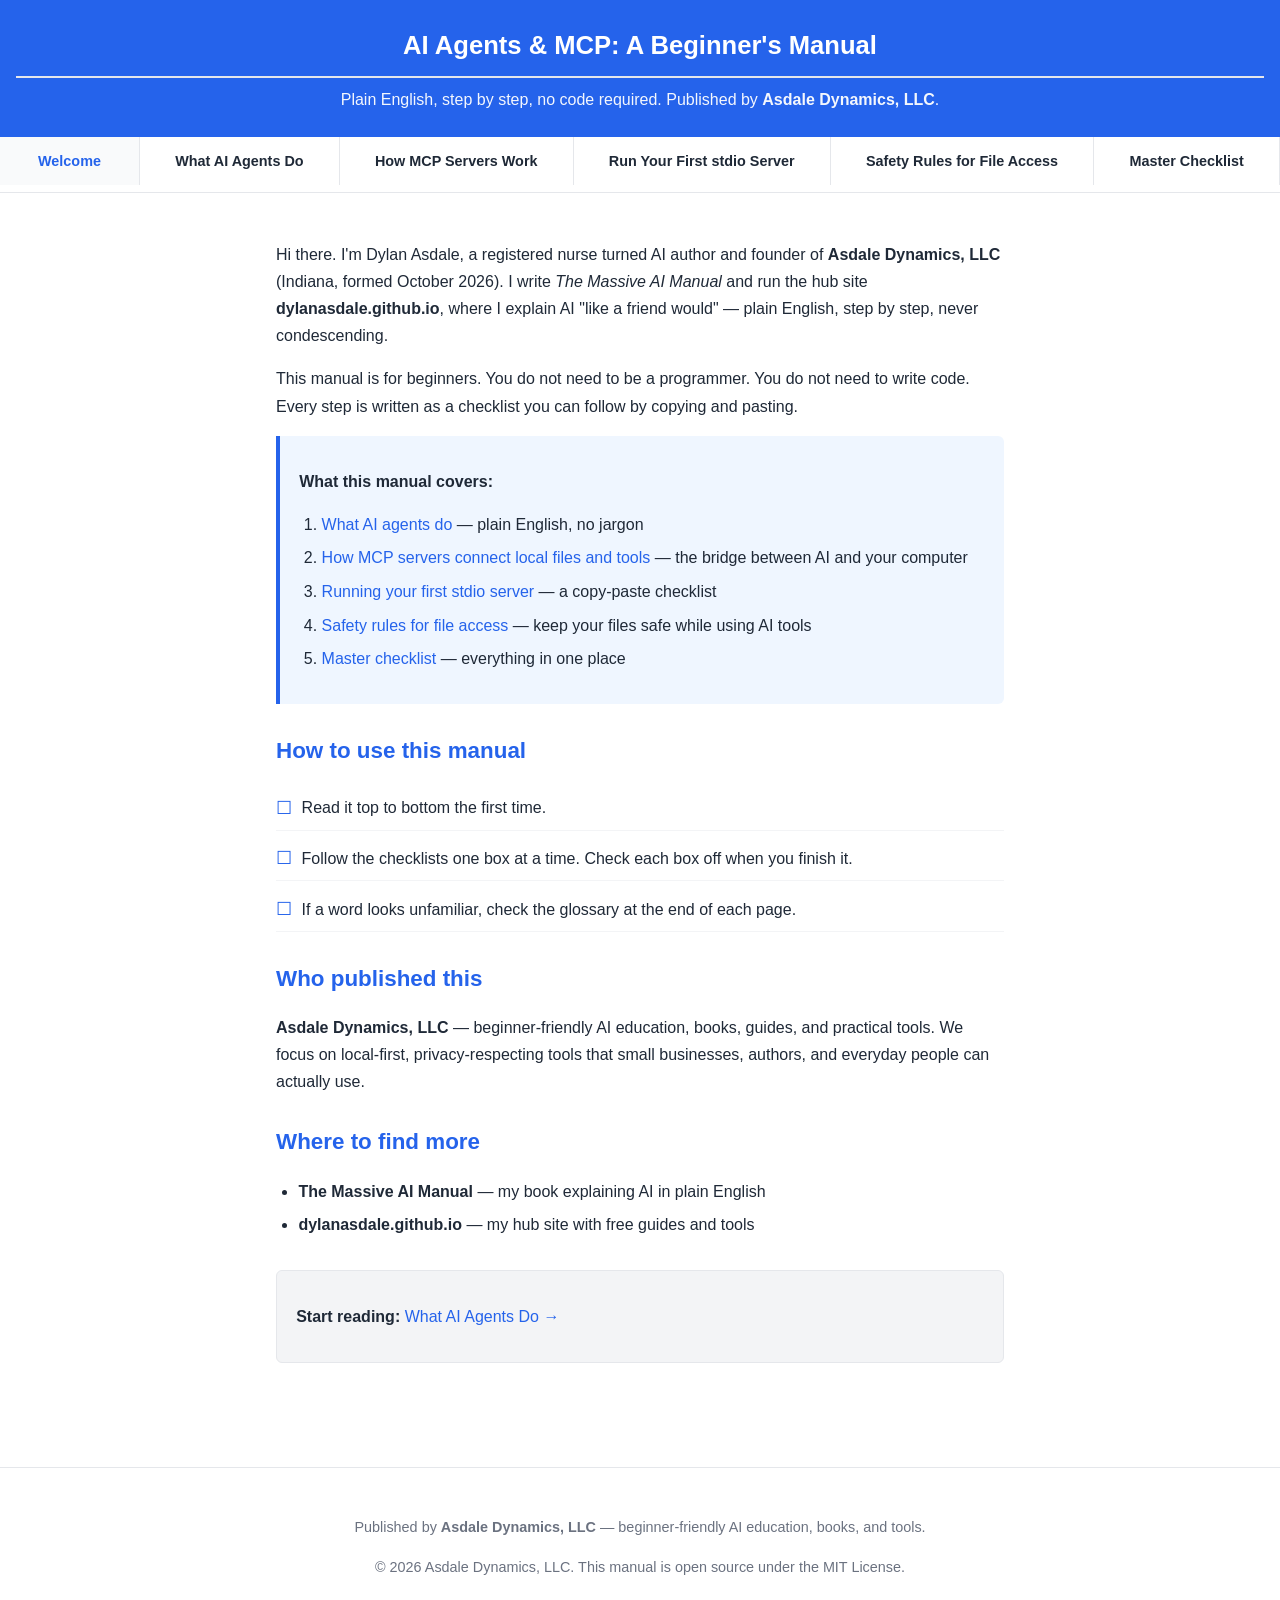
<file: site/index.html>
<!DOCTYPE html>
<html lang="en">
<head>
<meta charset="UTF-8">
<meta name="viewport" content="width=device-width, initial-scale=1.0">
<title>AI Agents &amp; MCP: A Beginner's Manual — Asdale Dynamics, LLC</title>
<link rel="stylesheet" href="style.css">
</head>
<body>

<header class="site-header">
  <h1>AI Agents &amp; MCP: A Beginner's Manual</h1>
  <p>Plain English, step by step, no code required. Published by <strong>Asdale Dynamics, LLC</strong>.</p>
</header>

<nav aria-label="Main navigation">
  <ul>
    <li><a href="index.html" class="active">Welcome</a></li>
    <li><a href="01-what-are-ai-agents.html">What AI Agents Do</a></li>
    <li><a href="02-how-mcp-works.html">How MCP Servers Work</a></li>
    <li><a href="03-running-your-first-stdio-server.html">Run Your First stdio Server</a></li>
    <li><a href="04-safety-rules-for-file-access.html">Safety Rules for File Access</a></li>
    <li><a href="05-master-checklist.html">Master Checklist</a></li>
  </ul>
</nav>

<main>
<section>
<p>Hi there. I'm Dylan Asdale, a registered nurse turned AI author and founder of <strong>Asdale Dynamics, LLC</strong> (Indiana, formed October 2026). I write <em>The Massive AI Manual</em> and run the hub site <strong>dylanasdale.github.io</strong>, where I explain AI "like a friend would" — plain English, step by step, never condescending.</p>

<p>This manual is for beginners. You do not need to be a programmer. You do not need to write code. Every step is written as a checklist you can follow by copying and pasting.</p>

<div class="callout">
<p><strong>What this manual covers:</strong></p>
<ol>
<li><a href="01-what-are-ai-agents.html">What AI agents do</a> — plain English, no jargon</li>
<li><a href="02-how-mcp-works.html">How MCP servers connect local files and tools</a> — the bridge between AI and your computer</li>
<li><a href="03-running-your-first-stdio-server.html">Running your first stdio server</a> — a copy-paste checklist</li>
<li><a href="04-safety-rules-for-file-access.html">Safety rules for file access</a> — keep your files safe while using AI tools</li>
<li><a href="05-master-checklist.html">Master checklist</a> — everything in one place</li>
</ol>
</div>

<h2>How to use this manual</h2>
<ul class="checklist">
<li>Read it top to bottom the first time.</li>
<li>Follow the checklists one box at a time. Check each box off when you finish it.</li>
<li>If a word looks unfamiliar, check the glossary at the end of each page.</li>
</ul>

<h2>Who published this</h2>
<p><strong>Asdale Dynamics, LLC</strong> — beginner-friendly AI education, books, guides, and practical tools. We focus on local-first, privacy-respecting tools that small businesses, authors, and everyday people can actually use.</p>

<h2>Where to find more</h2>
<ul>
<li><strong>The Massive AI Manual</strong> — my book explaining AI in plain English</li>
<li><strong>dylanasdale.github.io</strong> — my hub site with free guides and tools</li>
</ul>

<div class="next-step">
<p><strong>Start reading:</strong> <a href="01-what-are-ai-agents.html">What AI Agents Do →</a></p>
</div>
</section>
</main>

<footer>
<p>Published by <strong>Asdale Dynamics, LLC</strong> — beginner-friendly AI education, books, and tools.</p>
<p>© 2026 Asdale Dynamics, LLC. This manual is open source under the MIT License.</p>
</footer>

</body>
</html>
</file>
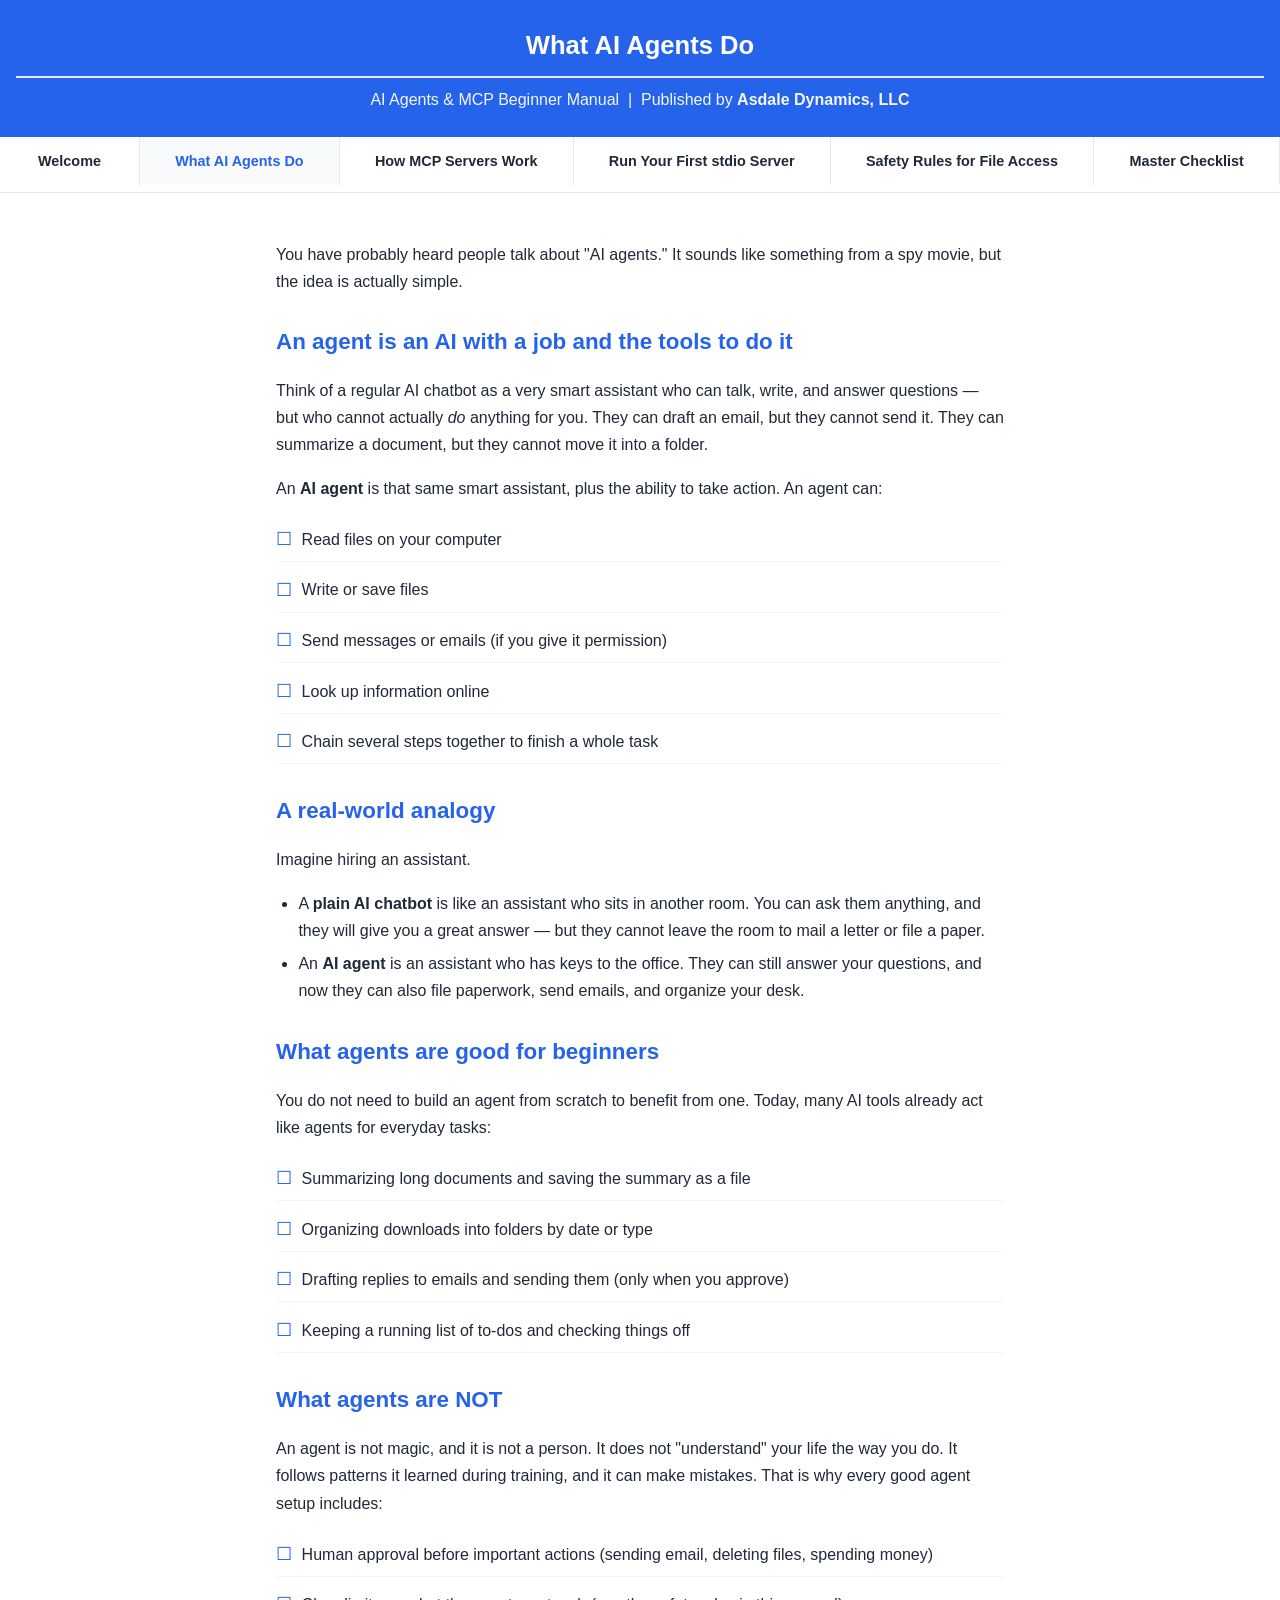
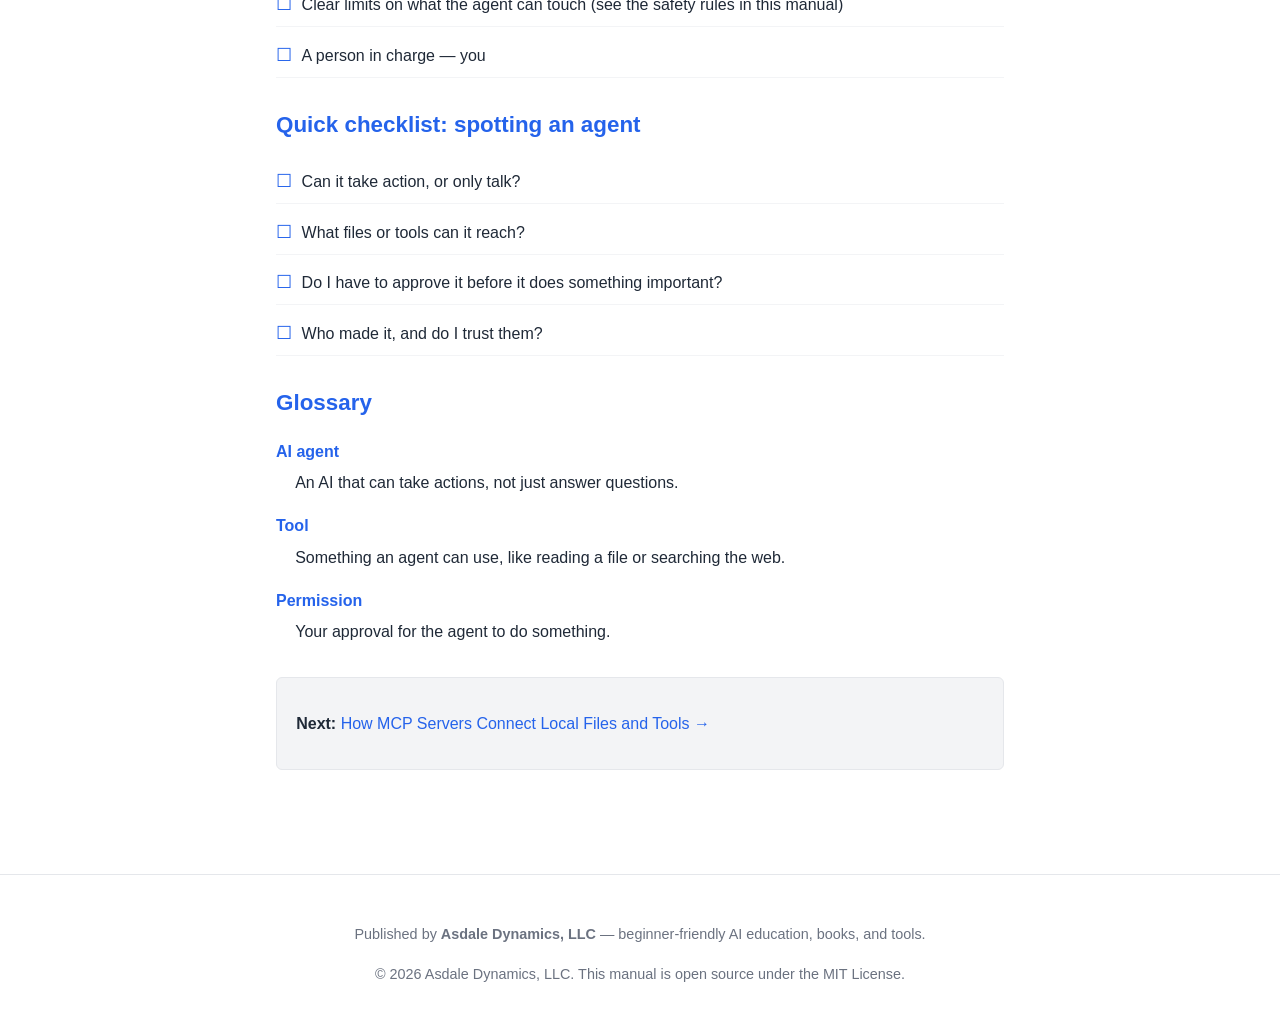
<file: site/01-what-are-ai-agents.html>
<!DOCTYPE html>
<html lang="en">
<head>
<meta charset="UTF-8">
<meta name="viewport" content="width=device-width, initial-scale=1.0">
<title>What AI Agents Do — AI Agents &amp; MCP Beginner Manual</title>
<link rel="stylesheet" href="style.css">
</head>
<body>

<header class="site-header">
  <h1>What AI Agents Do</h1>
  <p>AI Agents &amp; MCP Beginner Manual &nbsp;|&nbsp; Published by <strong>Asdale Dynamics, LLC</strong></p>
</header>

<nav aria-label="Main navigation">
  <ul>
    <li><a href="index.html">Welcome</a></li>
    <li><a href="01-what-are-ai-agents.html" class="active">What AI Agents Do</a></li>
    <li><a href="02-how-mcp-works.html">How MCP Servers Work</a></li>
    <li><a href="03-running-your-first-stdio-server.html">Run Your First stdio Server</a></li>
    <li><a href="04-safety-rules-for-file-access.html">Safety Rules for File Access</a></li>
    <li><a href="05-master-checklist.html">Master Checklist</a></li>
  </ul>
</nav>

<main>
<section>
<p>You have probably heard people talk about "AI agents." It sounds like something from a spy movie, but the idea is actually simple.</p>

<h2>An agent is an AI with a job and the tools to do it</h2>
<p>Think of a regular AI chatbot as a very smart assistant who can talk, write, and answer questions — but who cannot actually <em>do</em> anything for you. They can draft an email, but they cannot send it. They can summarize a document, but they cannot move it into a folder.</p>

<p>An <strong>AI agent</strong> is that same smart assistant, plus the ability to take action. An agent can:</p>
<ul class="checklist">
<li>Read files on your computer</li>
<li>Write or save files</li>
<li>Send messages or emails (if you give it permission)</li>
<li>Look up information online</li>
<li>Chain several steps together to finish a whole task</li>
</ul>

<h2>A real-world analogy</h2>
<p>Imagine hiring an assistant.</p>
<ul>
<li>A <strong>plain AI chatbot</strong> is like an assistant who sits in another room. You can ask them anything, and they will give you a great answer — but they cannot leave the room to mail a letter or file a paper.</li>
<li>An <strong>AI agent</strong> is an assistant who has keys to the office. They can still answer your questions, and now they can also file paperwork, send emails, and organize your desk.</li>
</ul>

<h2>What agents are good for beginners</h2>
<p>You do not need to build an agent from scratch to benefit from one. Today, many AI tools already act like agents for everyday tasks:</p>
<ul class="checklist">
<li>Summarizing long documents and saving the summary as a file</li>
<li>Organizing downloads into folders by date or type</li>
<li>Drafting replies to emails and sending them (only when you approve)</li>
<li>Keeping a running list of to-dos and checking things off</li>
</ul>

<h2>What agents are NOT</h2>
<p>An agent is not magic, and it is not a person. It does not "understand" your life the way you do. It follows patterns it learned during training, and it can make mistakes. That is why every good agent setup includes:</p>
<ul class="checklist">
<li>Human approval before important actions (sending email, deleting files, spending money)</li>
<li>Clear limits on what the agent can touch (see the safety rules in this manual)</li>
<li>A person in charge — you</li>
</ul>

<h2>Quick checklist: spotting an agent</h2>
<ul class="checklist">
<li>Can it take action, or only talk?</li>
<li>What files or tools can it reach?</li>
<li>Do I have to approve it before it does something important?</li>
<li>Who made it, and do I trust them?</li>
</ul>

<h2>Glossary</h2>
<dl class="glossary">
<dt>AI agent</dt>
<dd>An AI that can take actions, not just answer questions.</dd>
<dt>Tool</dt>
<dd>Something an agent can use, like reading a file or searching the web.</dd>
<dt>Permission</dt>
<dd>Your approval for the agent to do something.</dd>
</dl>

<div class="next-step">
<p><strong>Next:</strong> <a href="02-how-mcp-works.html">How MCP Servers Connect Local Files and Tools →</a></p>
</div>
</section>
</main>

<footer>
<p>Published by <strong>Asdale Dynamics, LLC</strong> — beginner-friendly AI education, books, and tools.</p>
<p>© 2026 Asdale Dynamics, LLC. This manual is open source under the MIT License.</p>
</footer>

</body>
</html>
</file>
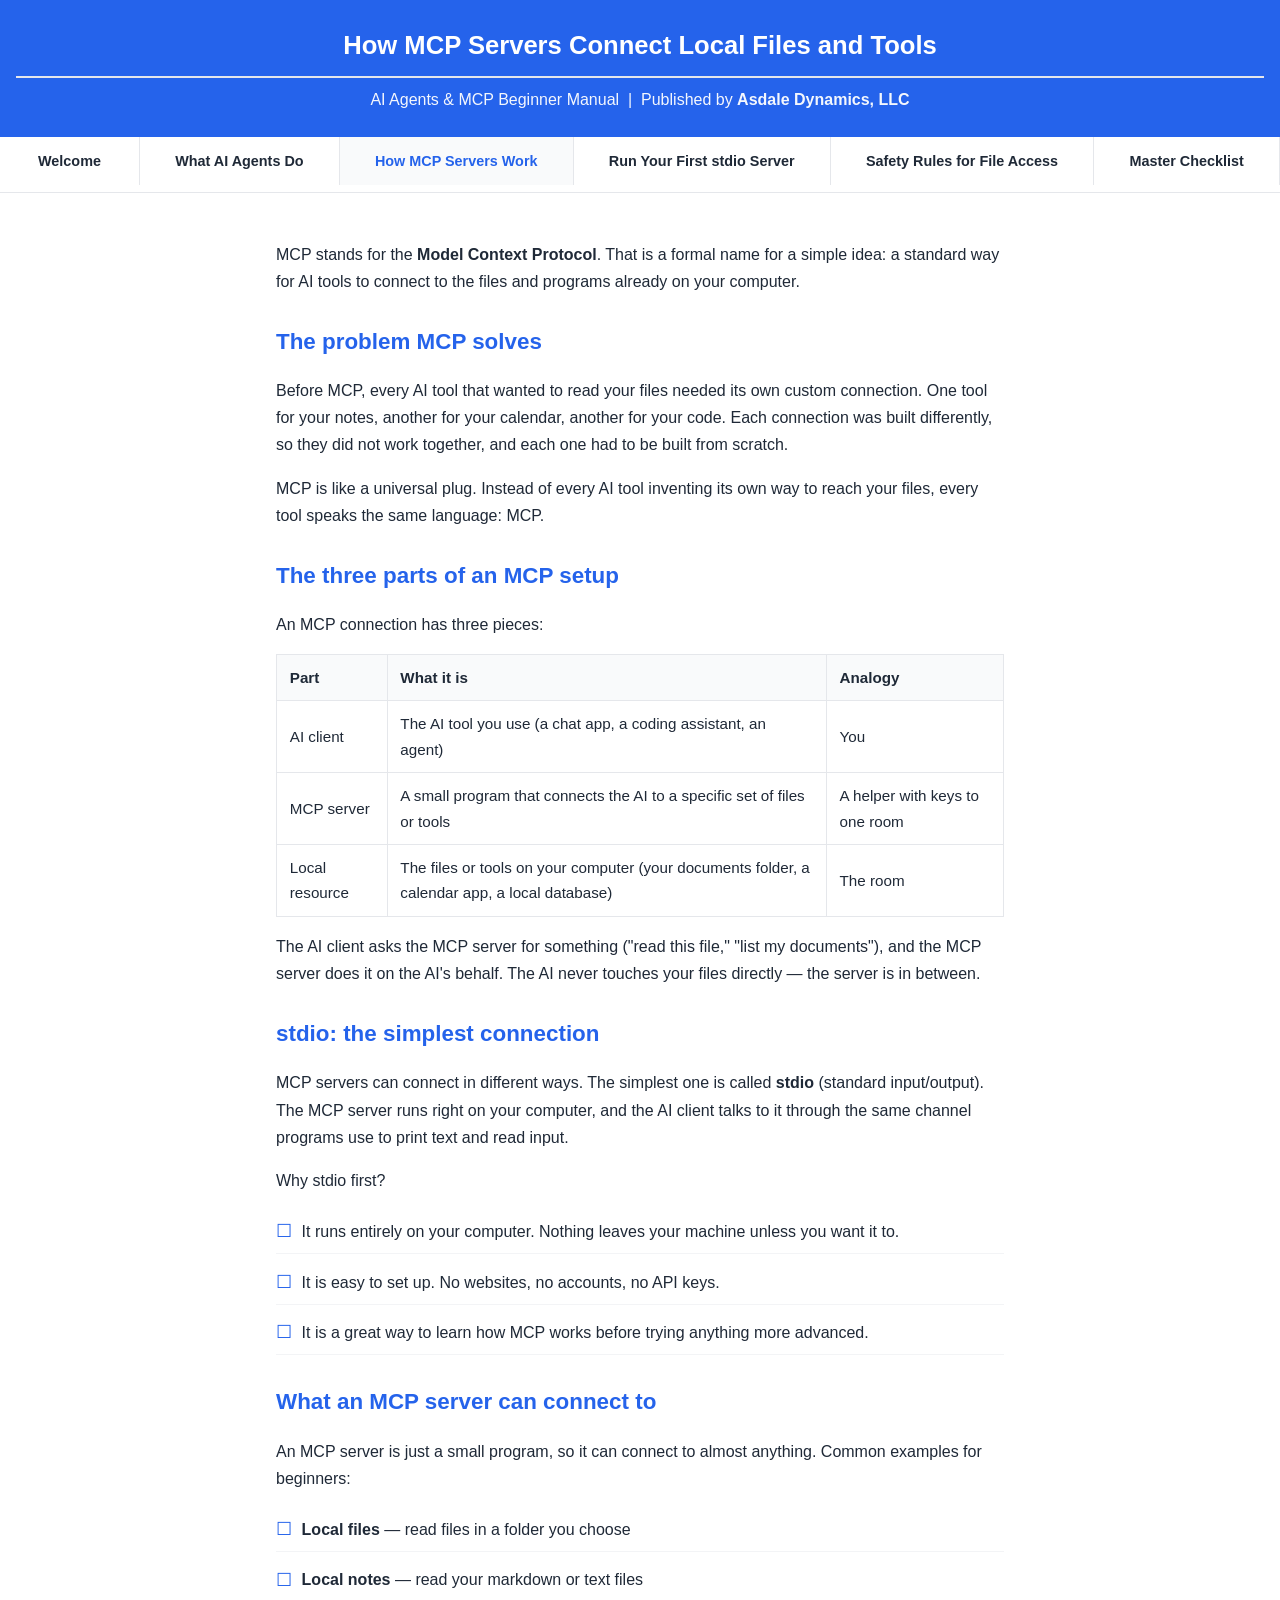
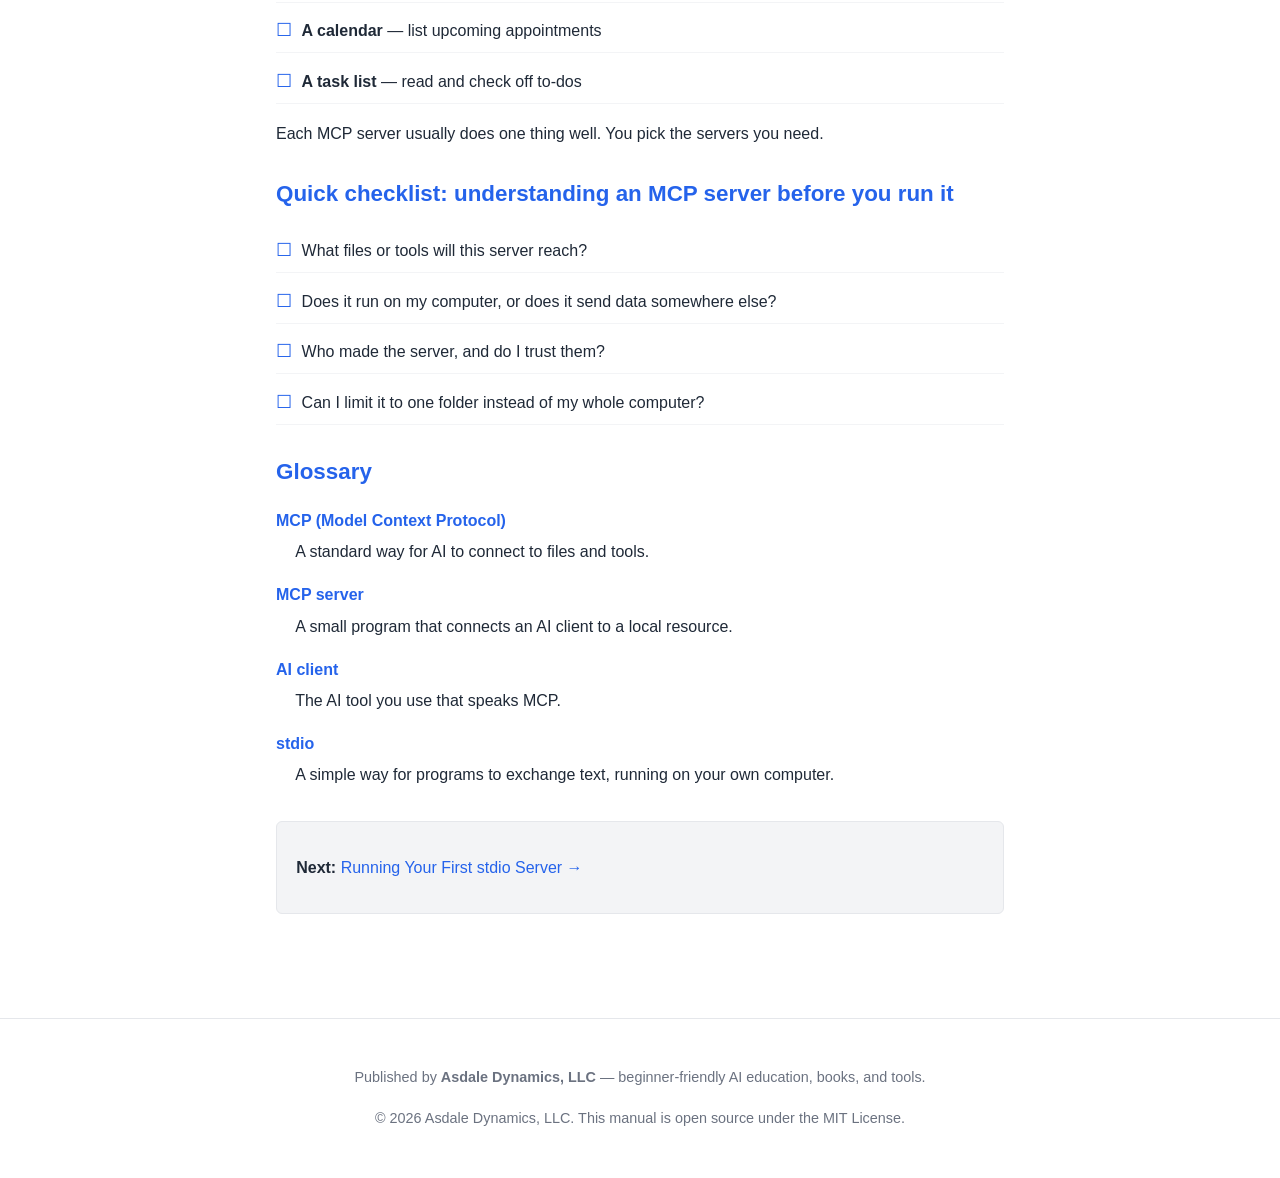
<file: site/02-how-mcp-works.html>
<!DOCTYPE html>
<html lang="en">
<head>
<meta charset="UTF-8">
<meta name="viewport" content="width=device-width, initial-scale=1.0">
<title>How MCP Servers Connect Local Files and Tools — AI Agents &amp; MCP Beginner Manual</title>
<link rel="stylesheet" href="style.css">
</head>
<body>

<header class="site-header">
  <h1>How MCP Servers Connect Local Files and Tools</h1>
  <p>AI Agents &amp; MCP Beginner Manual &nbsp;|&nbsp; Published by <strong>Asdale Dynamics, LLC</strong></p>
</header>

<nav aria-label="Main navigation">
  <ul>
    <li><a href="index.html">Welcome</a></li>
    <li><a href="01-what-are-ai-agents.html">What AI Agents Do</a></li>
    <li><a href="02-how-mcp-works.html" class="active">How MCP Servers Work</a></li>
    <li><a href="03-running-your-first-stdio-server.html">Run Your First stdio Server</a></li>
    <li><a href="04-safety-rules-for-file-access.html">Safety Rules for File Access</a></li>
    <li><a href="05-master-checklist.html">Master Checklist</a></li>
  </ul>
</nav>

<main>
<section>
<p>MCP stands for the <strong>Model Context Protocol</strong>. That is a formal name for a simple idea: a standard way for AI tools to connect to the files and programs already on your computer.</p>

<h2>The problem MCP solves</h2>
<p>Before MCP, every AI tool that wanted to read your files needed its own custom connection. One tool for your notes, another for your calendar, another for your code. Each connection was built differently, so they did not work together, and each one had to be built from scratch.</p>

<p>MCP is like a universal plug. Instead of every AI tool inventing its own way to reach your files, every tool speaks the same language: MCP.</p>

<h2>The three parts of an MCP setup</h2>
<p>An MCP connection has three pieces:</p>
<table>
<thead>
<tr><th>Part</th><th>What it is</th><th>Analogy</th></tr>
</thead>
<tbody>
<tr><td>AI client</td><td>The AI tool you use (a chat app, a coding assistant, an agent)</td><td>You</td></tr>
<tr><td>MCP server</td><td>A small program that connects the AI to a specific set of files or tools</td><td>A helper with keys to one room</td></tr>
<tr><td>Local resource</td><td>The files or tools on your computer (your documents folder, a calendar app, a local database)</td><td>The room</td></tr>
</tbody>
</table>

<p>The AI client asks the MCP server for something ("read this file," "list my documents"), and the MCP server does it on the AI's behalf. The AI never touches your files directly — the server is in between.</p>

<h2>stdio: the simplest connection</h2>
<p>MCP servers can connect in different ways. The simplest one is called <strong>stdio</strong> (standard input/output). The MCP server runs right on your computer, and the AI client talks to it through the same channel programs use to print text and read input.</p>

<p>Why stdio first?</p>
<ul class="checklist">
<li>It runs entirely on your computer. Nothing leaves your machine unless you want it to.</li>
<li>It is easy to set up. No websites, no accounts, no API keys.</li>
<li>It is a great way to learn how MCP works before trying anything more advanced.</li>
</ul>

<h2>What an MCP server can connect to</h2>
<p>An MCP server is just a small program, so it can connect to almost anything. Common examples for beginners:</p>
<ul class="checklist">
<li><strong>Local files</strong> — read files in a folder you choose</li>
<li><strong>Local notes</strong> — read your markdown or text files</li>
<li><strong>A calendar</strong> — list upcoming appointments</li>
<li><strong>A task list</strong> — read and check off to-dos</li>
</ul>

<p>Each MCP server usually does one thing well. You pick the servers you need.</p>

<h2>Quick checklist: understanding an MCP server before you run it</h2>
<ul class="checklist">
<li>What files or tools will this server reach?</li>
<li>Does it run on my computer, or does it send data somewhere else?</li>
<li>Who made the server, and do I trust them?</li>
<li>Can I limit it to one folder instead of my whole computer?</li>
</ul>

<h2>Glossary</h2>
<dl class="glossary">
<dt>MCP (Model Context Protocol)</dt>
<dd>A standard way for AI to connect to files and tools.</dd>
<dt>MCP server</dt>
<dd>A small program that connects an AI client to a local resource.</dd>
<dt>AI client</dt>
<dd>The AI tool you use that speaks MCP.</dd>
<dt>stdio</dt>
<dd>A simple way for programs to exchange text, running on your own computer.</dd>
</dl>

<div class="next-step">
<p><strong>Next:</strong> <a href="03-running-your-first-stdio-server.html">Running Your First stdio Server →</a></p>
</div>
</section>
</main>

<footer>
<p>Published by <strong>Asdale Dynamics, LLC</strong> — beginner-friendly AI education, books, and tools.</p>
<p>© 2026 Asdale Dynamics, LLC. This manual is open source under the MIT License.</p>
</footer>

</body>
</html>
</file>
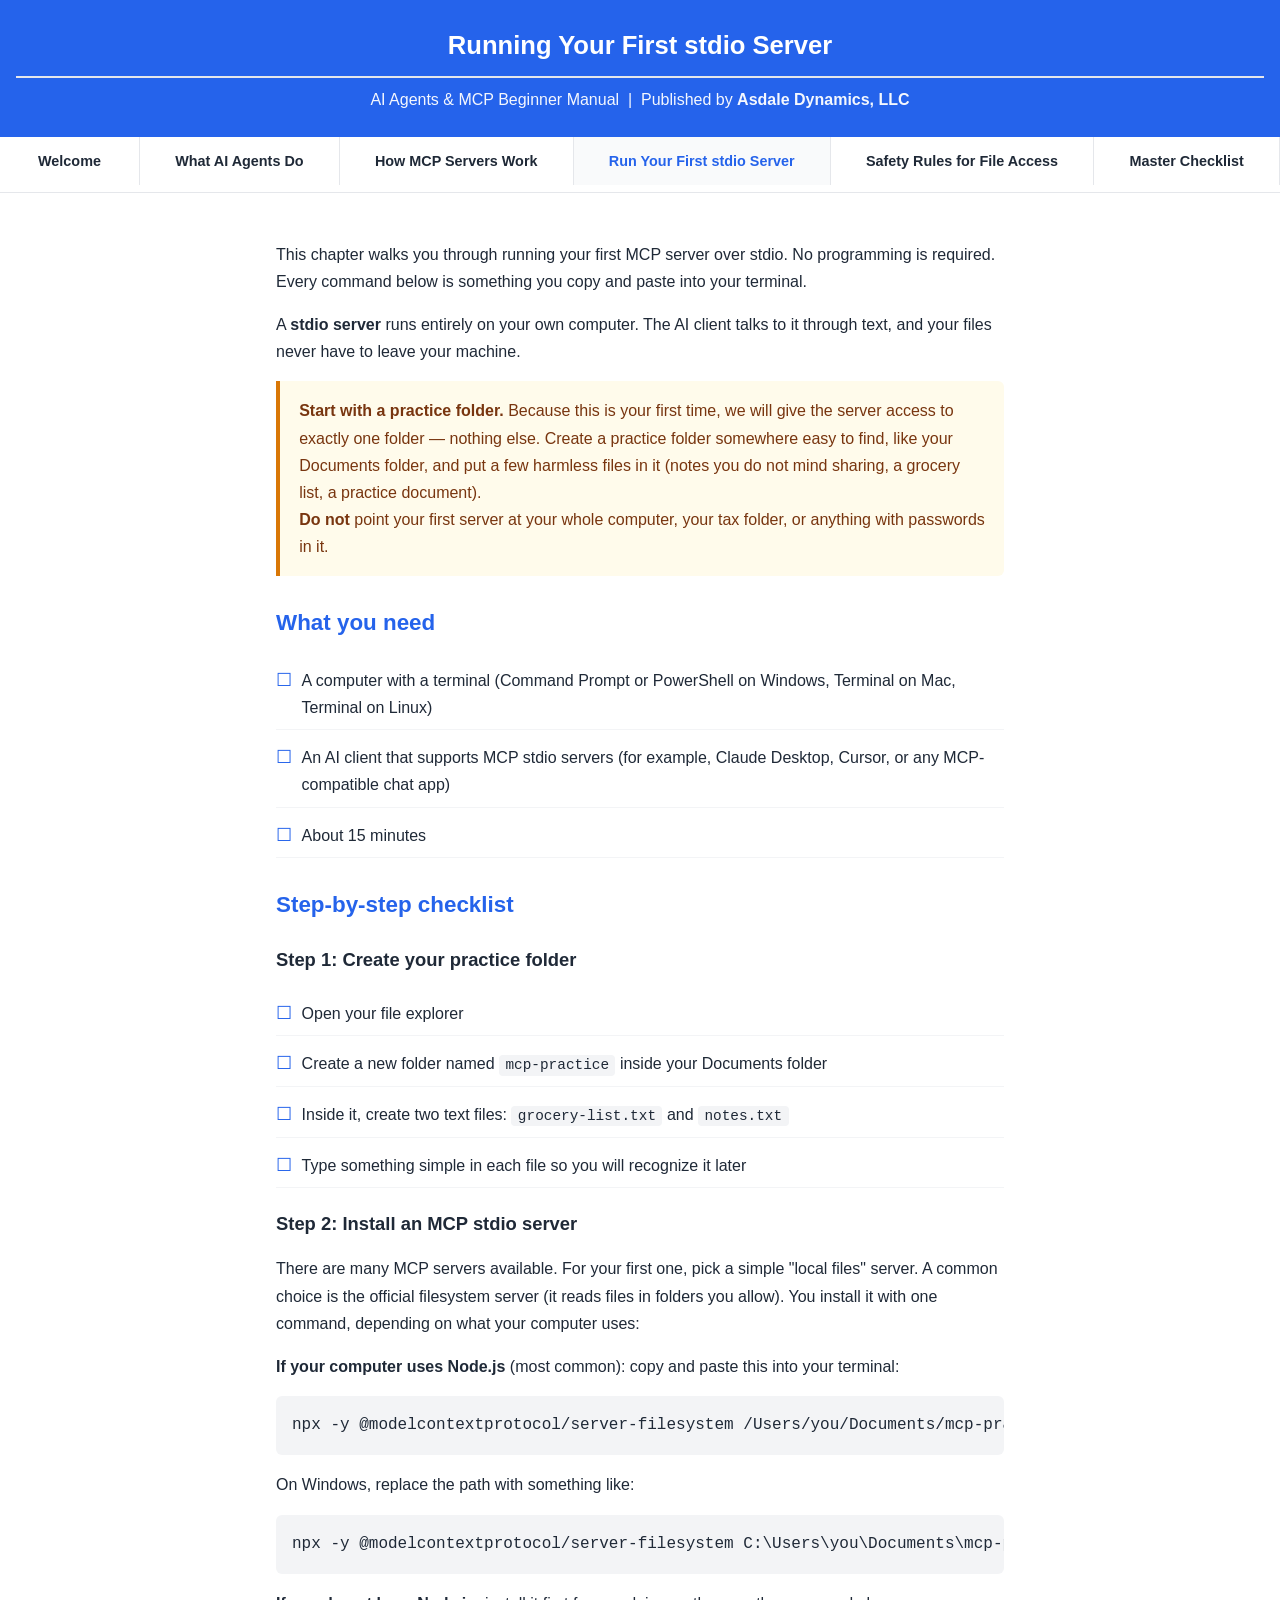
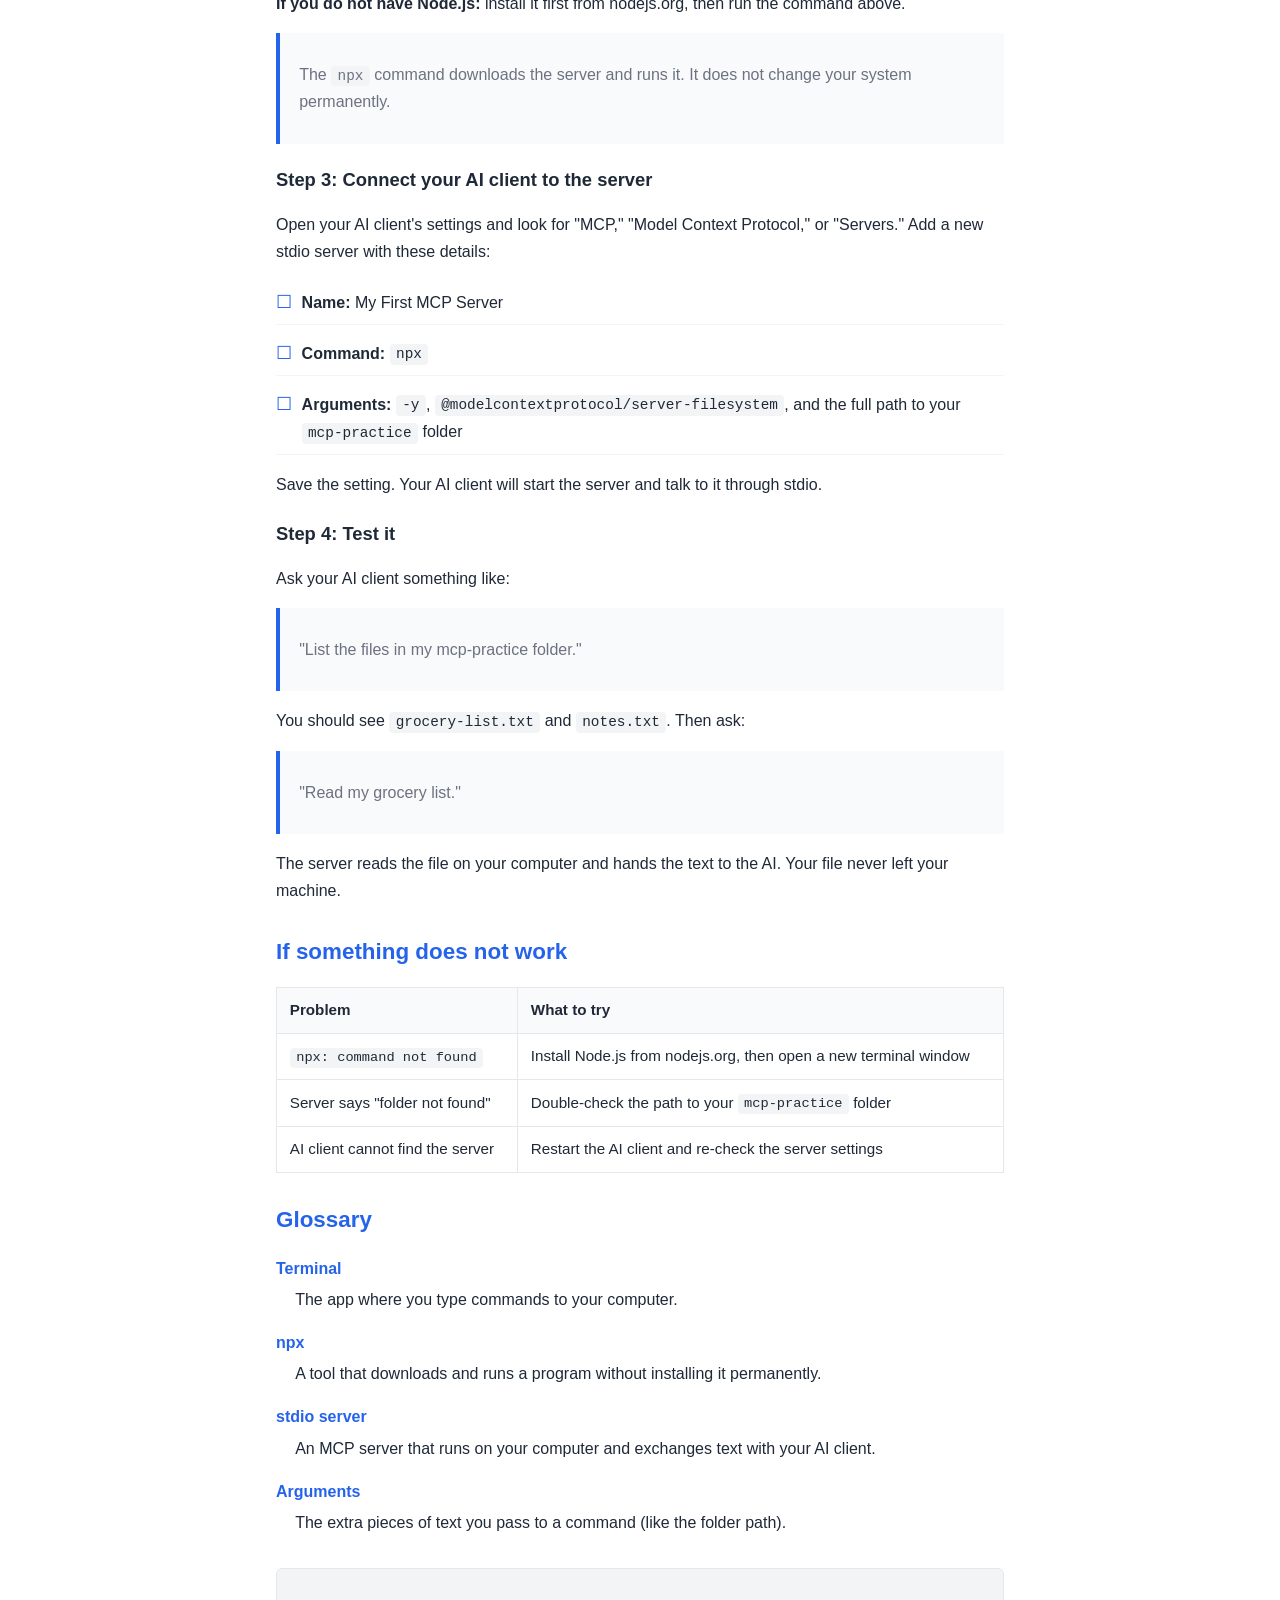
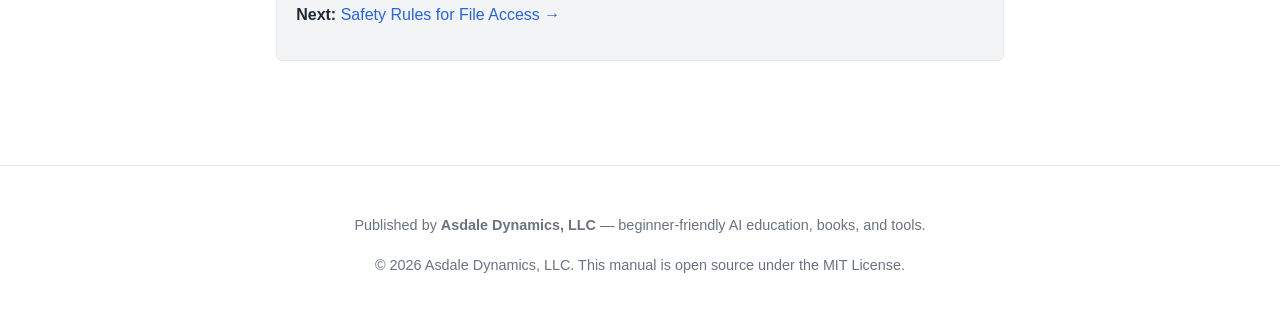
<file: site/03-running-your-first-stdio-server.html>
<!DOCTYPE html>
<html lang="en">
<head>
<meta charset="UTF-8">
<meta name="viewport" content="width=device-width, initial-scale=1.0">
<title>Running Your First stdio Server — AI Agents &amp; MCP Beginner Manual</title>
<link rel="stylesheet" href="style.css">
</head>
<body>

<header class="site-header">
  <h1>Running Your First stdio Server</h1>
  <p>AI Agents &amp; MCP Beginner Manual &nbsp;|&nbsp; Published by <strong>Asdale Dynamics, LLC</strong></p>
</header>

<nav aria-label="Main navigation">
  <ul>
    <li><a href="index.html">Welcome</a></li>
    <li><a href="01-what-are-ai-agents.html">What AI Agents Do</a></li>
    <li><a href="02-how-mcp-works.html">How MCP Servers Work</a></li>
    <li><a href="03-running-your-first-stdio-server.html" class="active">Run Your First stdio Server</a></li>
    <li><a href="04-safety-rules-for-file-access.html">Safety Rules for File Access</a></li>
    <li><a href="05-master-checklist.html">Master Checklist</a></li>
  </ul>
</nav>

<main>
<section>
<p>This chapter walks you through running your first MCP server over stdio. No programming is required. Every command below is something you copy and paste into your terminal.</p>

<p>A <strong>stdio server</strong> runs entirely on your own computer. The AI client talks to it through text, and your files never have to leave your machine.</p>

<div class="callout warn">
<p><strong>Start with a practice folder.</strong> Because this is your first time, we will give the server access to exactly one folder — nothing else. Create a practice folder somewhere easy to find, like your Documents folder, and put a few harmless files in it (notes you do not mind sharing, a grocery list, a practice document).</p>
<p><strong>Do not</strong> point your first server at your whole computer, your tax folder, or anything with passwords in it.</p>
</div>

<h2>What you need</h2>
<ul class="checklist">
<li>A computer with a terminal (Command Prompt or PowerShell on Windows, Terminal on Mac, Terminal on Linux)</li>
<li>An AI client that supports MCP stdio servers (for example, Claude Desktop, Cursor, or any MCP-compatible chat app)</li>
<li>About 15 minutes</li>
</ul>

<h2>Step-by-step checklist</h2>

<h3>Step 1: Create your practice folder</h3>
<ul class="checklist">
<li>Open your file explorer</li>
<li>Create a new folder named <code>mcp-practice</code> inside your Documents folder</li>
<li>Inside it, create two text files: <code>grocery-list.txt</code> and <code>notes.txt</code></li>
<li>Type something simple in each file so you will recognize it later</li>
</ul>

<h3>Step 2: Install an MCP stdio server</h3>
<p>There are many MCP servers available. For your first one, pick a simple "local files" server. A common choice is the official filesystem server (it reads files in folders you allow). You install it with one command, depending on what your computer uses:</p>

<p><strong>If your computer uses Node.js</strong> (most common): copy and paste this into your terminal:</p>
<pre><code>npx -y @modelcontextprotocol/server-filesystem /Users/you/Documents/mcp-practice</code></pre>

<p>On Windows, replace the path with something like:</p>
<pre><code>npx -y @modelcontextprotocol/server-filesystem C:\Users\you\Documents\mcp-practice</code></pre>

<p><strong>If you do not have Node.js:</strong> install it first from nodejs.org, then run the command above.</p>

<blockquote>
<p>The <code>npx</code> command downloads the server and runs it. It does not change your system permanently.</p>
</blockquote>

<h3>Step 3: Connect your AI client to the server</h3>
<p>Open your AI client's settings and look for "MCP," "Model Context Protocol," or "Servers." Add a new stdio server with these details:</p>
<ul class="checklist">
<li><strong>Name:</strong> My First MCP Server</li>
<li><strong>Command:</strong> <code>npx</code></li>
<li><strong>Arguments:</strong> <code>-y</code>, <code>@modelcontextprotocol/server-filesystem</code>, and the full path to your <code>mcp-practice</code> folder</li>
</ul>
<p>Save the setting. Your AI client will start the server and talk to it through stdio.</p>

<h3>Step 4: Test it</h3>
<p>Ask your AI client something like:</p>
<blockquote>
<p>"List the files in my mcp-practice folder."</p>
</blockquote>
<p>You should see <code>grocery-list.txt</code> and <code>notes.txt</code>. Then ask:</p>
<blockquote>
<p>"Read my grocery list."</p>
</blockquote>
<p>The server reads the file on your computer and hands the text to the AI. Your file never left your machine.</p>

<h2>If something does not work</h2>
<table>
<thead>
<tr><th>Problem</th><th>What to try</th></tr>
</thead>
<tbody>
<tr><td><code>npx: command not found</code></td><td>Install Node.js from nodejs.org, then open a new terminal window</td></tr>
<tr><td>Server says "folder not found"</td><td>Double-check the path to your <code>mcp-practice</code> folder</td></tr>
<tr><td>AI client cannot find the server</td><td>Restart the AI client and re-check the server settings</td></tr>
</tbody>
</table>

<h2>Glossary</h2>
<dl class="glossary">
<dt>Terminal</dt>
<dd>The app where you type commands to your computer.</dd>
<dt>npx</dt>
<dd>A tool that downloads and runs a program without installing it permanently.</dd>
<dt>stdio server</dt>
<dd>An MCP server that runs on your computer and exchanges text with your AI client.</dd>
<dt>Arguments</dt>
<dd>The extra pieces of text you pass to a command (like the folder path).</dd>
</dl>

<div class="next-step">
<p><strong>Next:</strong> <a href="04-safety-rules-for-file-access.html">Safety Rules for File Access →</a></p>
</div>
</section>
</main>

<footer>
<p>Published by <strong>Asdale Dynamics, LLC</strong> — beginner-friendly AI education, books, and tools.</p>
<p>© 2026 Asdale Dynamics, LLC. This manual is open source under the MIT License.</p>
</footer>

</body>
</html>
</file>
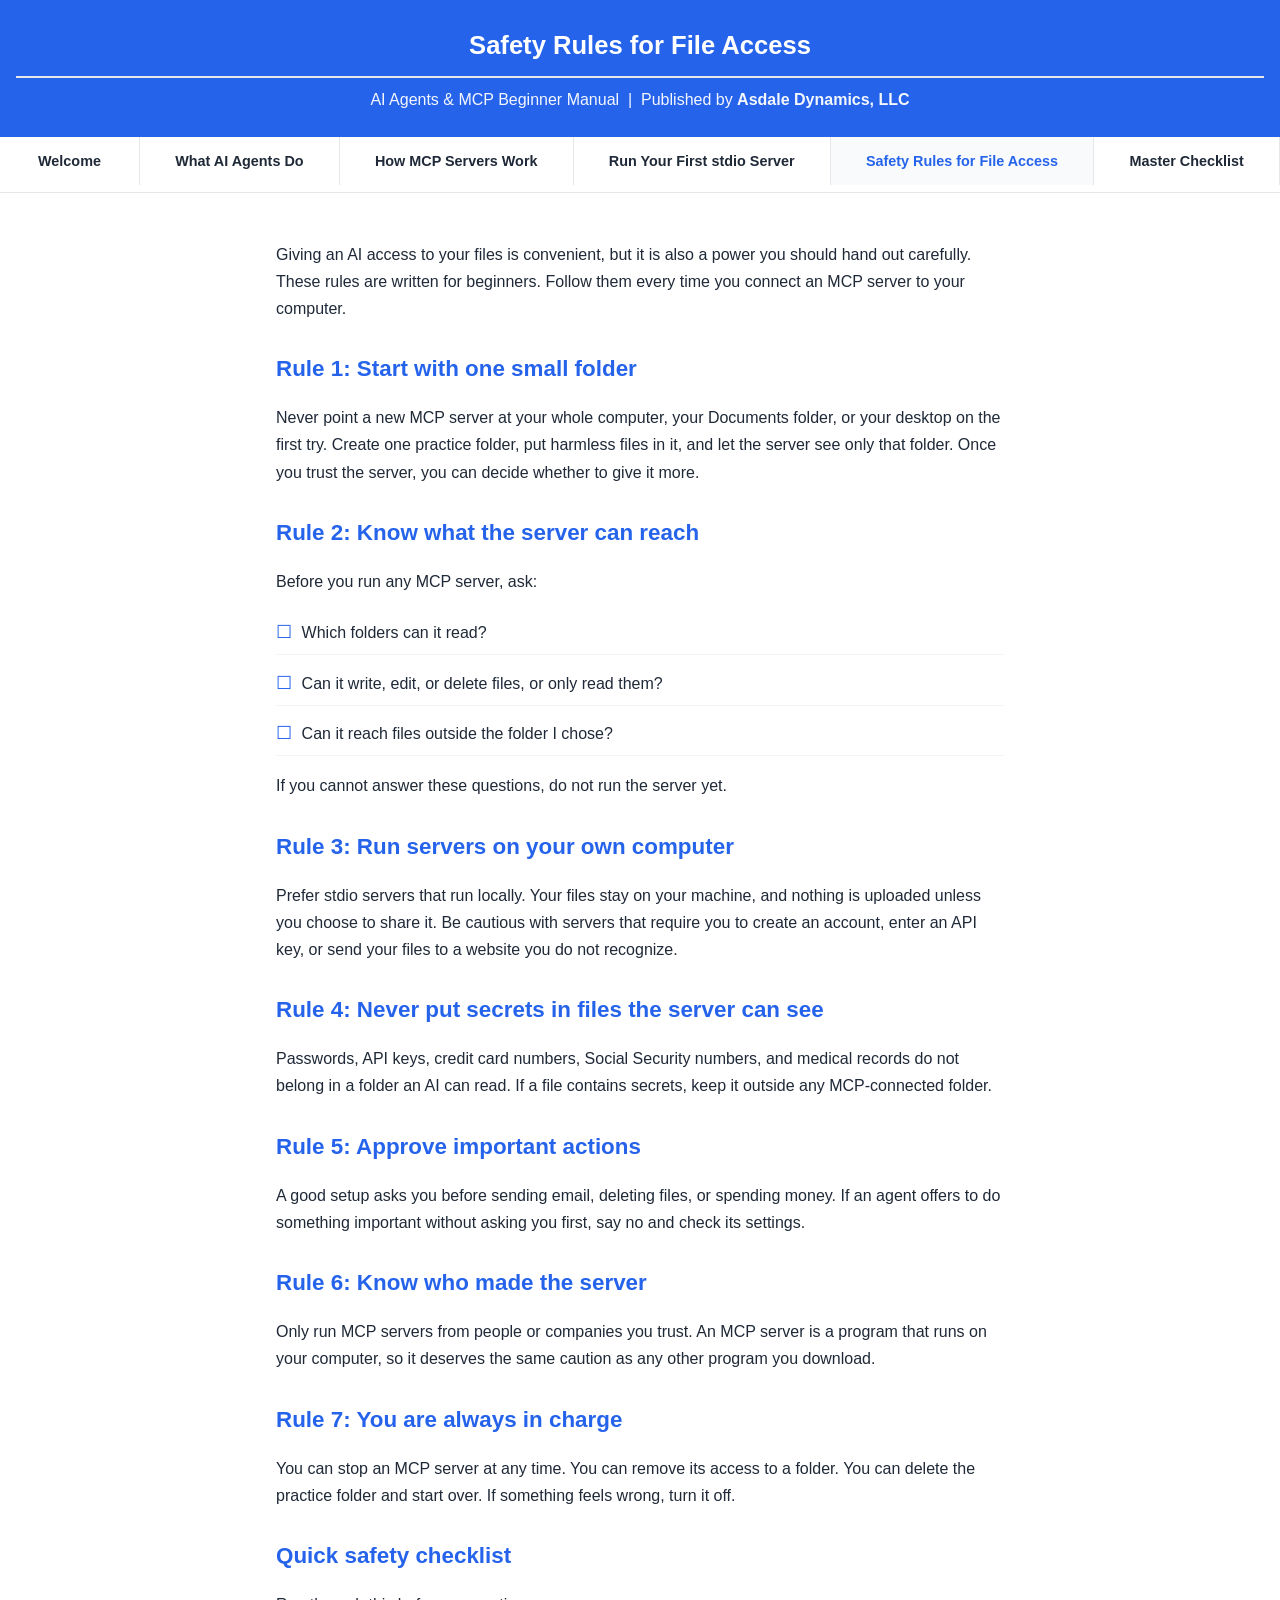
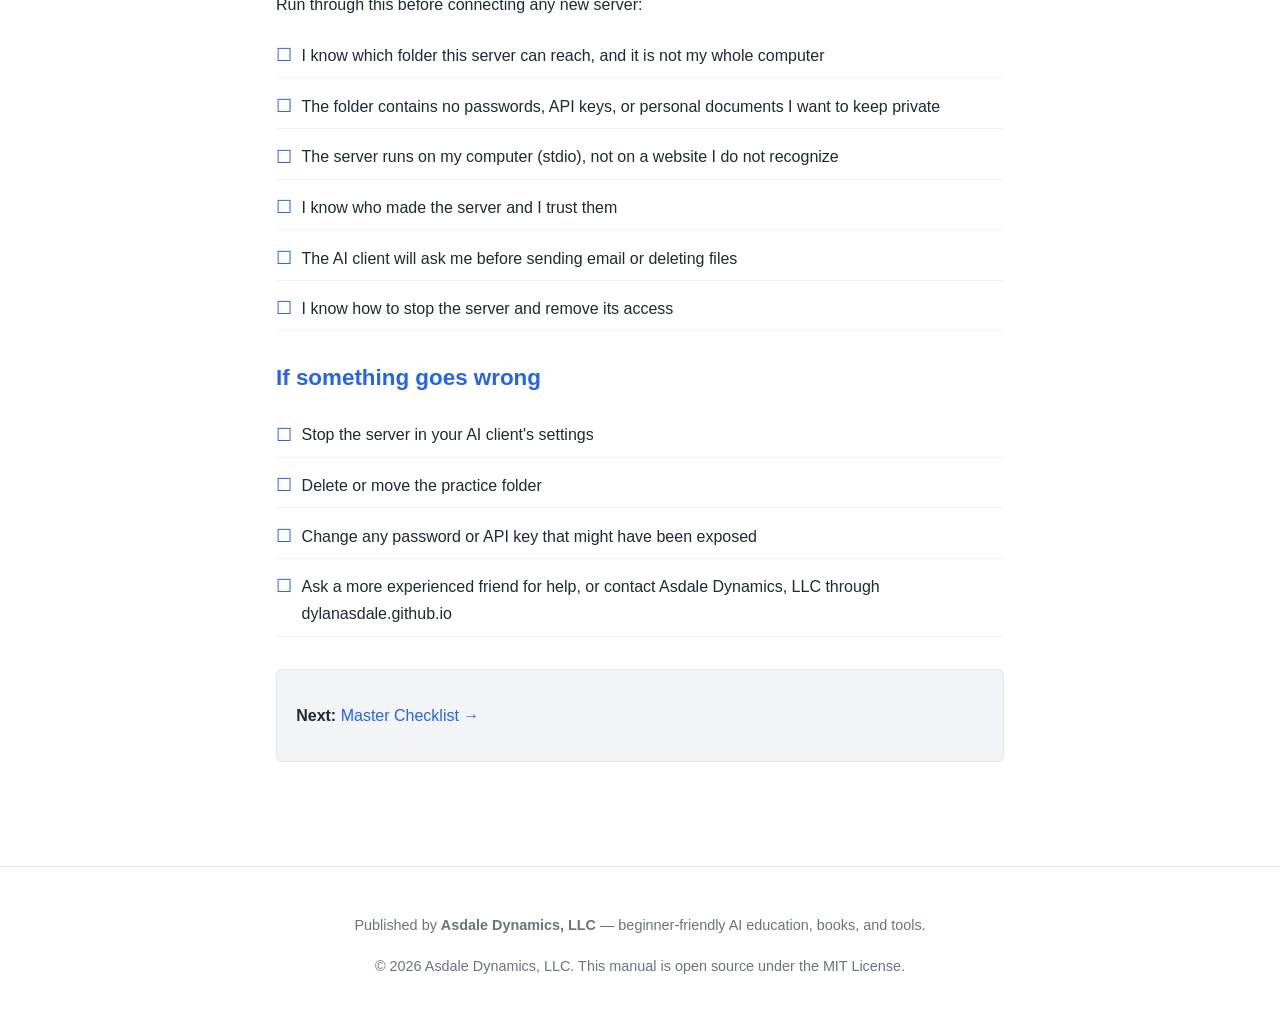
<file: site/04-safety-rules-for-file-access.html>
<!DOCTYPE html>
<html lang="en">
<head>
<meta charset="UTF-8">
<meta name="viewport" content="width=device-width, initial-scale=1.0">
<title>Safety Rules for File Access — AI Agents &amp; MCP Beginner Manual</title>
<link rel="stylesheet" href="style.css">
</head>
<body>

<header class="site-header">
  <h1>Safety Rules for File Access</h1>
  <p>AI Agents &amp; MCP Beginner Manual &nbsp;|&nbsp; Published by <strong>Asdale Dynamics, LLC</strong></p>
</header>

<nav aria-label="Main navigation">
  <ul>
    <li><a href="index.html">Welcome</a></li>
    <li><a href="01-what-are-ai-agents.html">What AI Agents Do</a></li>
    <li><a href="02-how-mcp-works.html">How MCP Servers Work</a></li>
    <li><a href="03-running-your-first-stdio-server.html">Run Your First stdio Server</a></li>
    <li><a href="04-safety-rules-for-file-access.html" class="active">Safety Rules for File Access</a></li>
    <li><a href="05-master-checklist.html">Master Checklist</a></li>
  </ul>
</nav>

<main>
<section>
<p>Giving an AI access to your files is convenient, but it is also a power you should hand out carefully. These rules are written for beginners. Follow them every time you connect an MCP server to your computer.</p>

<h2>Rule 1: Start with one small folder</h2>
<p>Never point a new MCP server at your whole computer, your Documents folder, or your desktop on the first try. Create one practice folder, put harmless files in it, and let the server see only that folder. Once you trust the server, you can decide whether to give it more.</p>

<h2>Rule 2: Know what the server can reach</h2>
<p>Before you run any MCP server, ask:</p>
<ul class="checklist">
<li>Which folders can it read?</li>
<li>Can it write, edit, or delete files, or only read them?</li>
<li>Can it reach files outside the folder I chose?</li>
</ul>
<p>If you cannot answer these questions, do not run the server yet.</p>

<h2>Rule 3: Run servers on your own computer</h2>
<p>Prefer stdio servers that run locally. Your files stay on your machine, and nothing is uploaded unless you choose to share it. Be cautious with servers that require you to create an account, enter an API key, or send your files to a website you do not recognize.</p>

<h2>Rule 4: Never put secrets in files the server can see</h2>
<p>Passwords, API keys, credit card numbers, Social Security numbers, and medical records do not belong in a folder an AI can read. If a file contains secrets, keep it outside any MCP-connected folder.</p>

<h2>Rule 5: Approve important actions</h2>
<p>A good setup asks you before sending email, deleting files, or spending money. If an agent offers to do something important without asking you first, say no and check its settings.</p>

<h2>Rule 6: Know who made the server</h2>
<p>Only run MCP servers from people or companies you trust. An MCP server is a program that runs on your computer, so it deserves the same caution as any other program you download.</p>

<h2>Rule 7: You are always in charge</h2>
<p>You can stop an MCP server at any time. You can remove its access to a folder. You can delete the practice folder and start over. If something feels wrong, turn it off.</p>

<h2>Quick safety checklist</h2>
<p>Run through this before connecting any new server:</p>
<ul class="checklist">
<li>I know which folder this server can reach, and it is not my whole computer</li>
<li>The folder contains no passwords, API keys, or personal documents I want to keep private</li>
<li>The server runs on my computer (stdio), not on a website I do not recognize</li>
<li>I know who made the server and I trust them</li>
<li>The AI client will ask me before sending email or deleting files</li>
<li>I know how to stop the server and remove its access</li>
</ul>

<h2>If something goes wrong</h2>
<ul class="checklist">
<li>Stop the server in your AI client's settings</li>
<li>Delete or move the practice folder</li>
<li>Change any password or API key that might have been exposed</li>
<li>Ask a more experienced friend for help, or contact Asdale Dynamics, LLC through dylanasdale.github.io</li>
</ul>

<div class="next-step">
<p><strong>Next:</strong> <a href="05-master-checklist.html">Master Checklist →</a></p>
</div>
</section>
</main>

<footer>
<p>Published by <strong>Asdale Dynamics, LLC</strong> — beginner-friendly AI education, books, and tools.</p>
<p>© 2026 Asdale Dynamics, LLC. This manual is open source under the MIT License.</p>
</footer>

</body>
</html>
</file>
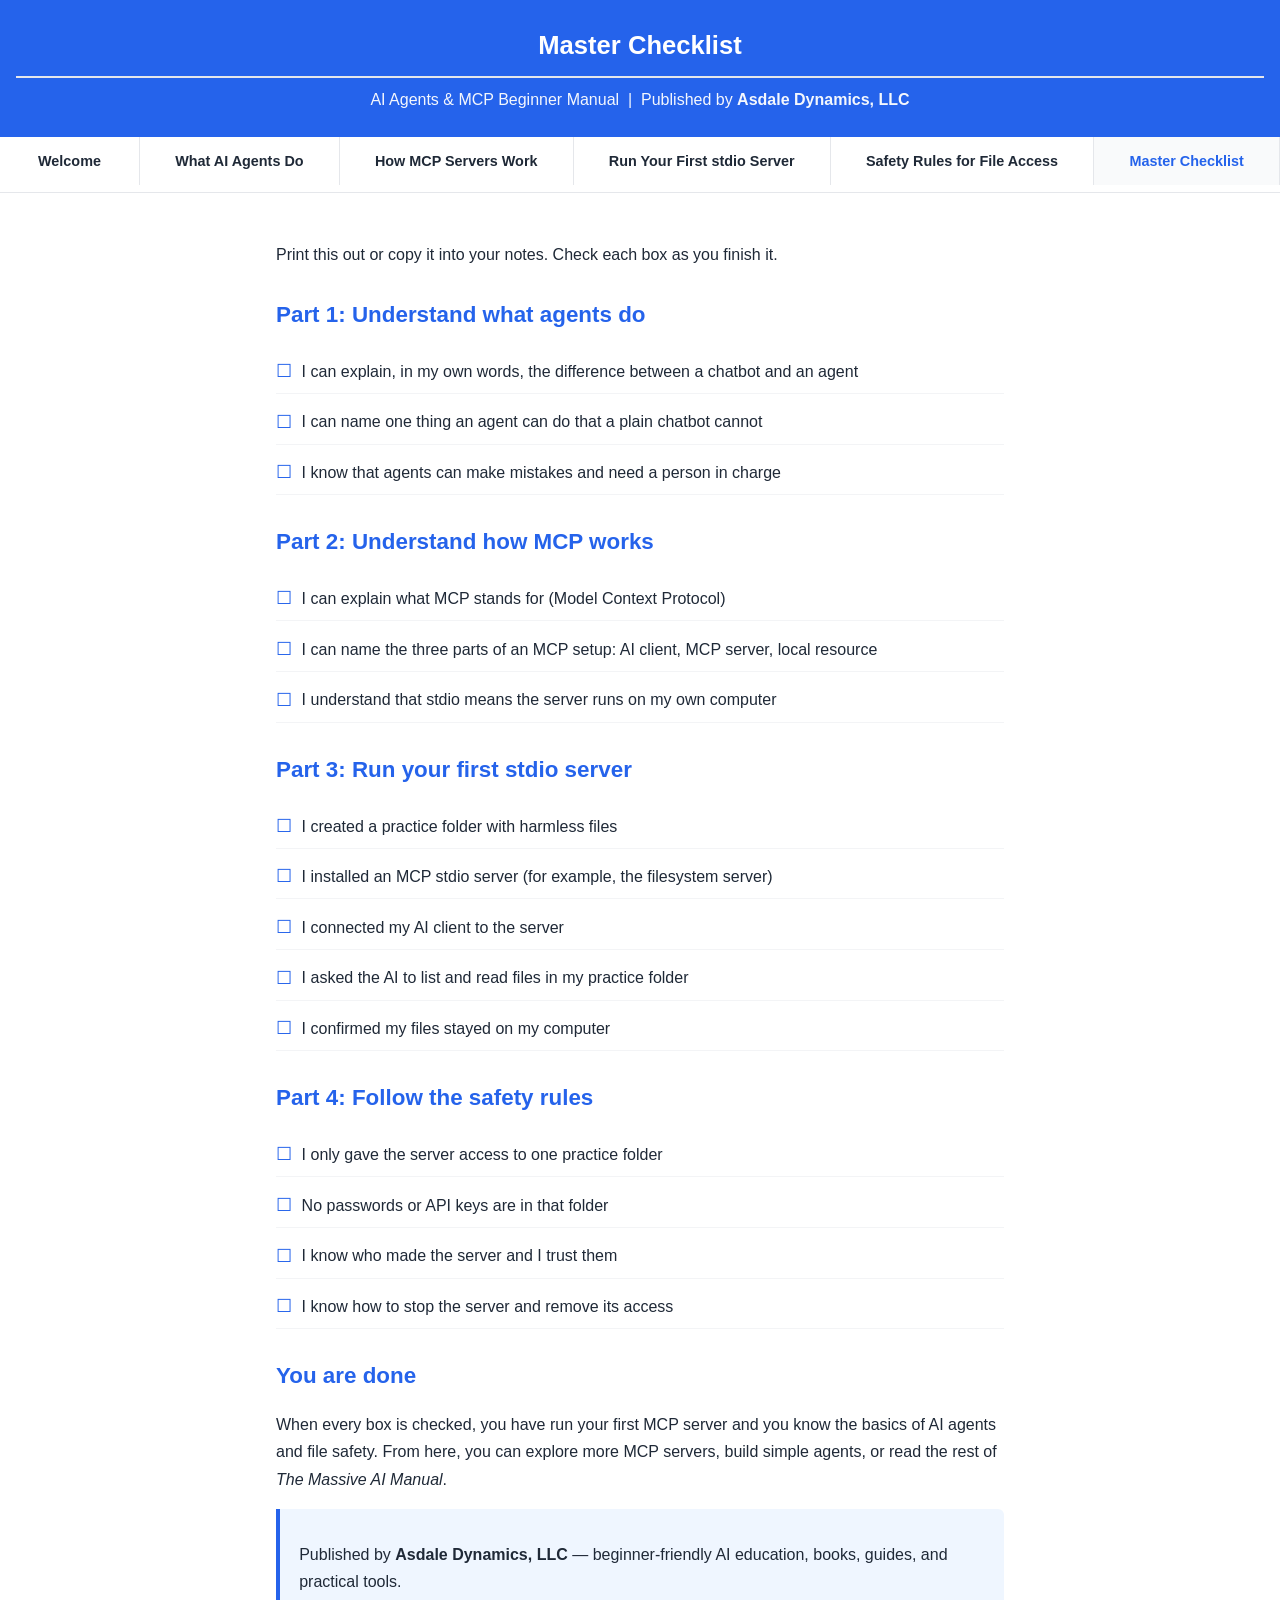
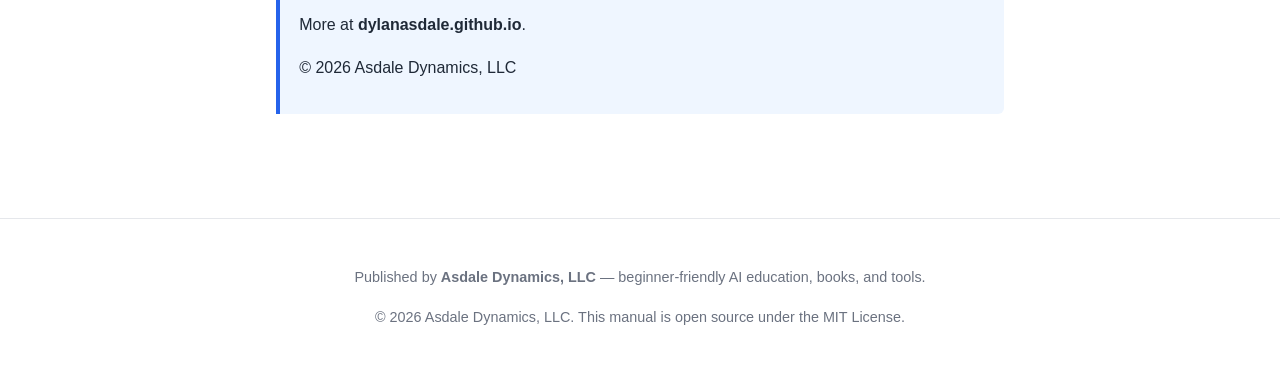
<file: site/05-master-checklist.html>
<!DOCTYPE html>
<html lang="en">
<head>
<meta charset="UTF-8">
<meta name="viewport" content="width=device-width, initial-scale=1.0">
<title>Master Checklist — AI Agents &amp; MCP Beginner Manual</title>
<link rel="stylesheet" href="style.css">
</head>
<body>

<header class="site-header">
  <h1>Master Checklist</h1>
  <p>AI Agents &amp; MCP Beginner Manual &nbsp;|&nbsp; Published by <strong>Asdale Dynamics, LLC</strong></p>
</header>

<nav aria-label="Main navigation">
  <ul>
    <li><a href="index.html">Welcome</a></li>
    <li><a href="01-what-are-ai-agents.html">What AI Agents Do</a></li>
    <li><a href="02-how-mcp-works.html">How MCP Servers Work</a></li>
    <li><a href="03-running-your-first-stdio-server.html">Run Your First stdio Server</a></li>
    <li><a href="04-safety-rules-for-file-access.html">Safety Rules for File Access</a></li>
    <li><a href="05-master-checklist.html" class="active">Master Checklist</a></li>
  </ul>
</nav>

<main>
<section>
<p>Print this out or copy it into your notes. Check each box as you finish it.</p>

<h2>Part 1: Understand what agents do</h2>
<ul class="checklist">
<li>I can explain, in my own words, the difference between a chatbot and an agent</li>
<li>I can name one thing an agent can do that a plain chatbot cannot</li>
<li>I know that agents can make mistakes and need a person in charge</li>
</ul>

<h2>Part 2: Understand how MCP works</h2>
<ul class="checklist">
<li>I can explain what MCP stands for (Model Context Protocol)</li>
<li>I can name the three parts of an MCP setup: AI client, MCP server, local resource</li>
<li>I understand that stdio means the server runs on my own computer</li>
</ul>

<h2>Part 3: Run your first stdio server</h2>
<ul class="checklist">
<li>I created a practice folder with harmless files</li>
<li>I installed an MCP stdio server (for example, the filesystem server)</li>
<li>I connected my AI client to the server</li>
<li>I asked the AI to list and read files in my practice folder</li>
<li>I confirmed my files stayed on my computer</li>
</ul>

<h2>Part 4: Follow the safety rules</h2>
<ul class="checklist">
<li>I only gave the server access to one practice folder</li>
<li>No passwords or API keys are in that folder</li>
<li>I know who made the server and I trust them</li>
<li>I know how to stop the server and remove its access</li>
</ul>

<h2>You are done</h2>
<p>When every box is checked, you have run your first MCP server and you know the basics of AI agents and file safety. From here, you can explore more MCP servers, build simple agents, or read the rest of <em>The Massive AI Manual</em>.</p>

<div class="callout">
<p>Published by <strong>Asdale Dynamics, LLC</strong> — beginner-friendly AI education, books, guides, and practical tools.</p>
<p>More at <strong>dylanasdale.github.io</strong>.</p>
<p>© 2026 Asdale Dynamics, LLC</p>
</div>
</section>
</main>

<footer>
<p>Published by <strong>Asdale Dynamics, LLC</strong> — beginner-friendly AI education, books, and tools.</p>
<p>© 2026 Asdale Dynamics, LLC. This manual is open source under the MIT License.</p>
</footer>

</body>
</html>
</file>
<file: site/style.css>
/* AI Agents & MCP Beginner Manual — site styles
   Published by Asdale Dynamics, LLC */

:root {
  --bg: #ffffff;
  --text: #1f2937;
  --muted: #6b7280;
  --accent: #2563eb;
  --accent-hover: #1d4ed8;
  --border: #e5e7eb;
  --code-bg: #f3f4f6;
}

* { box-sizing: border-box; }

html { scroll-behavior: smooth; }

body {
  margin: 0;
  font-family: -apple-system, BlinkMacSystemFont, "Segoe UI", Roboto, Helvetica, Arial, sans-serif;
  line-height: 1.7;
  color: var(--text);
  background: var(--bg);
}

a { color: var(--accent); text-decoration: none; }
a:hover { text-decoration: underline; color: var(--accent-hover); }

header.site-header {
  background: var(--accent);
  color: #fff;
  padding: 1.5rem 1rem;
  text-align: center;
}

header.site-header h1 { margin: 0 0 0.5rem; font-size: 1.6rem; }
header.site-header p { margin: 0; opacity: 0.95; font-size: 1rem; }

nav {
  border-bottom: 1px solid var(--border);
  position: sticky;
  top: 0;
  background: #fff;
  z-index: 10;
}

nav ul {
  list-style: none;
  margin: 0;
  padding: 0;
  display: flex;
  flex-wrap: wrap;
  gap: 0;
}

nav li { flex: 1 1 auto; text-align: center; min-width: 140px; }

nav a {
  display: block;
  padding: 0.75rem 0.5rem;
  font-weight: 600;
  font-size: 0.9rem;
  color: var(--text);
  border-right: 1px solid var(--border);
}

nav a:hover, nav a.active {
  background: #f9fafb;
  color: var(--accent);
  text-decoration: none;
}

main {
  max-width: 760px;
  margin: 0 auto;
  padding: 2rem 1rem 4rem;
}

section { margin-bottom: 2.5rem; }

h1 { font-size: 1.9rem; margin-top: 0; margin-bottom: 1rem; border-bottom: 2px solid var(--border); padding-bottom: 0.5rem; }
h2 { font-size: 1.4rem; margin-top: 1.75rem; margin-bottom: 0.75rem; color: var(--accent); }
h3 { font-size: 1.15rem; margin-top: 1.25rem; margin-bottom: 0.5rem; }

p { margin-bottom: 1rem; }

ul, ol { margin-bottom: 1rem; padding-left: 1.4rem; }
li { margin-bottom: 0.4rem; }

table { width: 100%; border-collapse: collapse; margin: 1rem 0; font-size: 0.95rem; }
th, td { border: 1px solid var(--border); padding: 0.6rem 0.8rem; text-align: left; }
th { background: #f9fafb; }

code { background: var(--code-bg); padding: 0.15rem 0.4rem; border-radius: 4px; font-family: ui-monospace, SFMono-Regular, Menlo, Monaco, Consolas, monospace; font-size: 0.9em; }
pre { background: var(--code-bg); padding: 1rem; border-radius: 6px; overflow-x: auto; margin: 1rem 0; }
pre code { background: transparent; padding: 0; font-size: 1em; }

blockquote {
  border-left: 4px solid var(--accent);
  margin: 1rem 0;
  padding: 0.75rem 1.2rem;
  color: var(--muted);
  background: #f9fafb;
}

.checklist { list-style: none; padding-left: 0; }
.checklist li {
  padding: 0.5rem 0;
  padding-left: 1.6rem;
  position: relative;
  border-bottom: 1px solid #f3f4f6;
}
.checklist li::before {
  content: "☐";
  position: absolute;
  left: 0;
  top: 0.45rem;
  font-size: 1.1rem;
  color: var(--accent);
}

.callout {
  background: #eff6ff;
  border-left: 4px solid var(--accent);
  padding: 1rem 1.2rem;
  margin: 1rem 0;
  border-radius: 0 6px 6px 0;
}

.callout.warn { background: #fffbeb; border-left-color: #d97706; }
.callout.warn p { margin: 0; color: #78350f; }

.glossary dt { font-weight: 600; margin-top: 1rem; color: var(--accent); }
.glossary dd { margin: 0.25rem 0 1rem 1.2rem; }

.next-step {
  background: var(--code-bg);
  border: 1px solid var(--border);
  border-radius: 6px;
  padding: 1rem 1.2rem;
  margin-top: 2rem;
}

footer {
  border-top: 1px solid var(--border);
  padding: 2rem 1rem;
  font-size: 0.9rem;
  color: var(--muted);
  text-align: center;
}

.sr-only { position: absolute; width: 1px; height: 1px; padding: 0; margin: -1px; overflow: hidden; clip: rect(0,0,0,0); border: 0; }

@media (max-width: 600px) {
  nav li { min-width: 100%; }
  nav a { border: none; border-bottom: 1px solid var(--border); }
  h1 { font-size: 1.5rem; }
}
</file>
